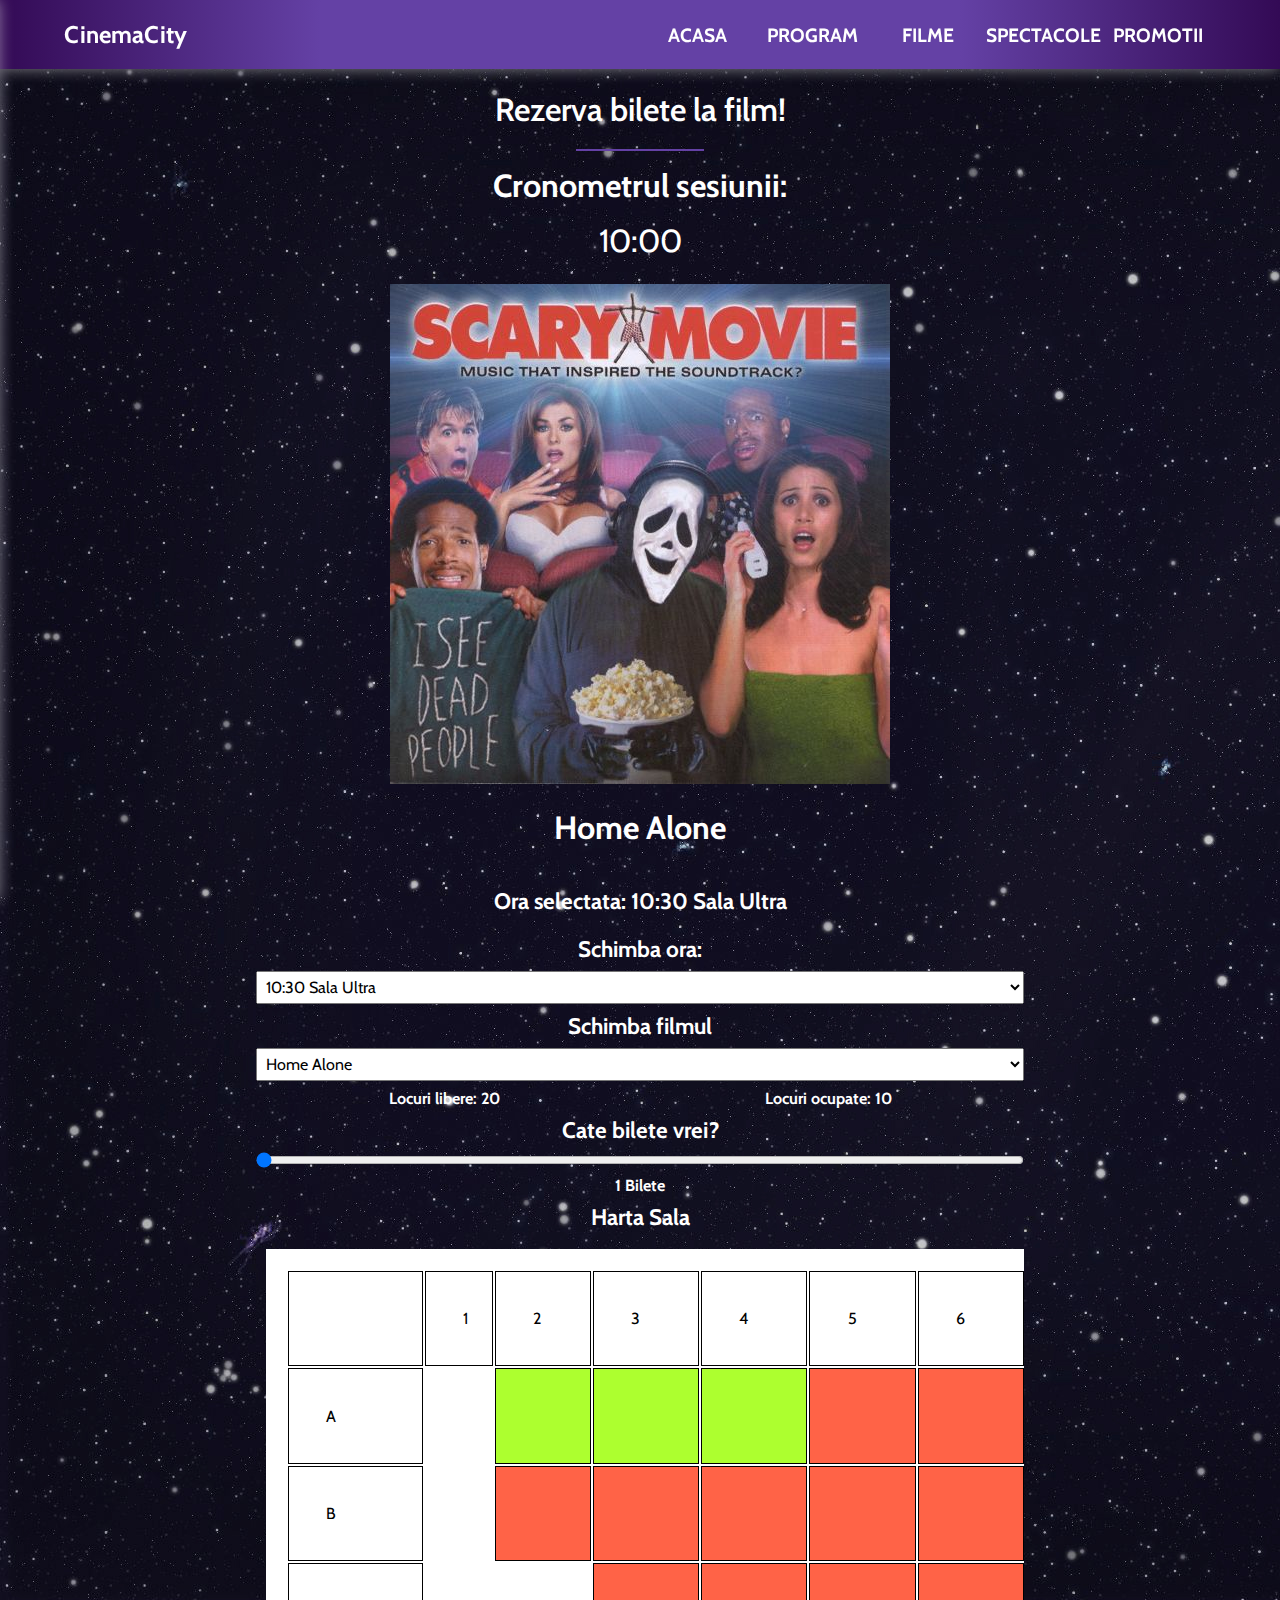
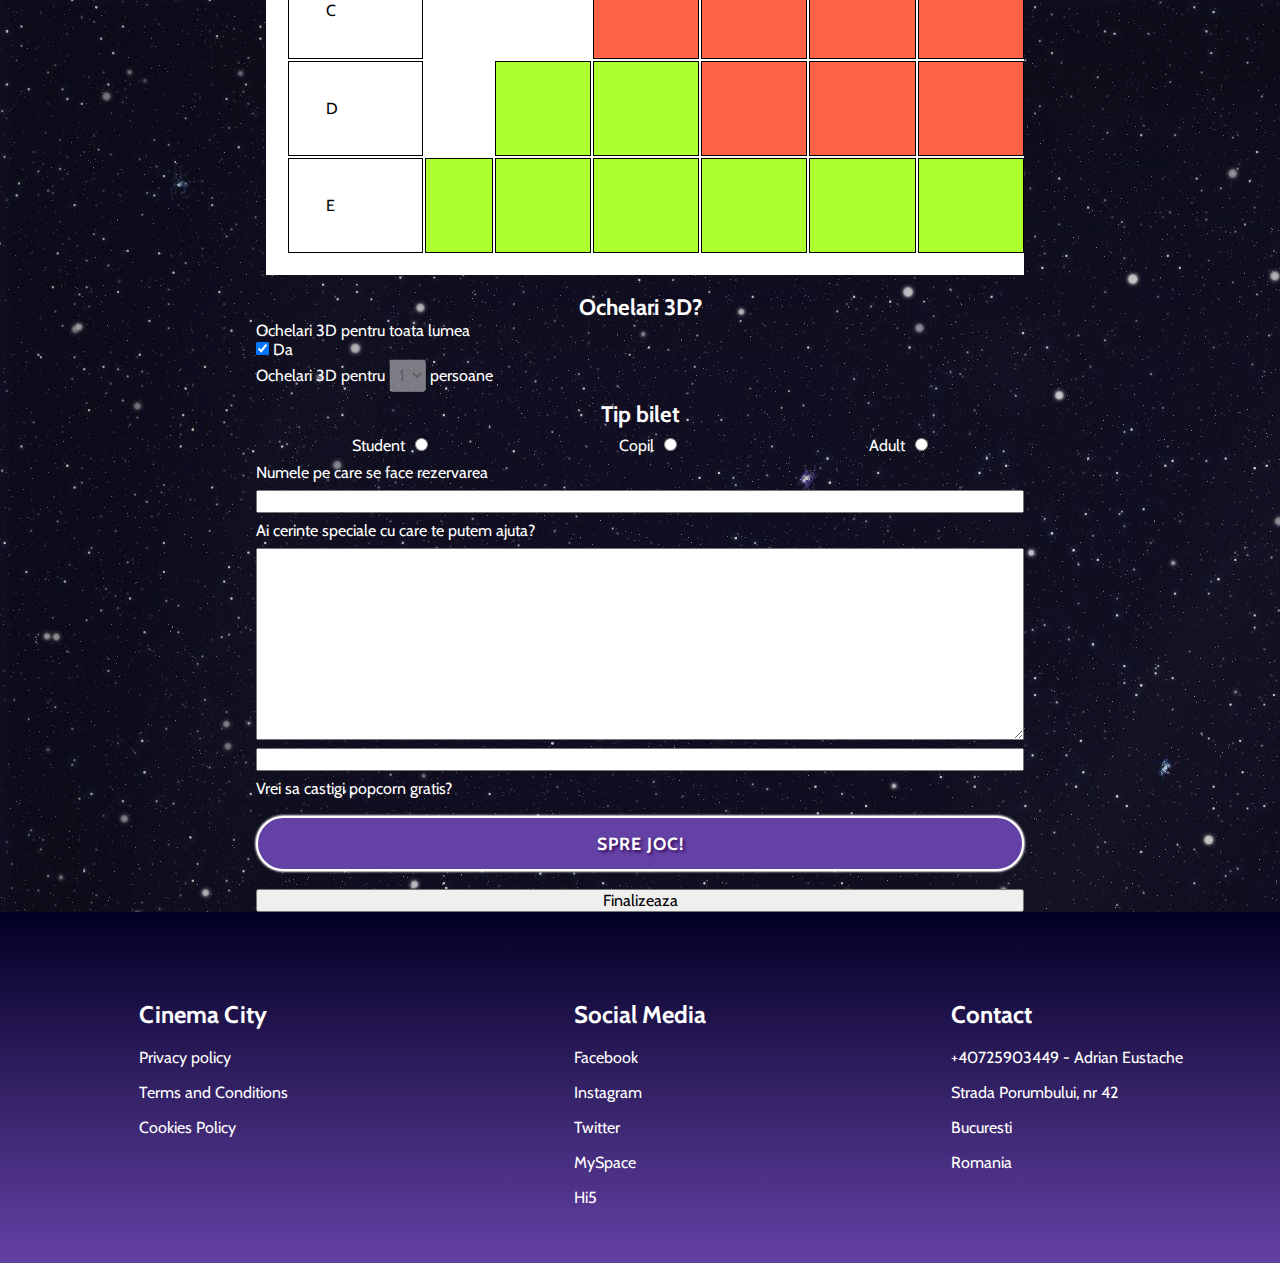
<file: bilete.html>
<!DOCTYPE html>
<html lang="ro">

<!-- textarea -->

<head>
    <meta charset="utf-8" />
    <meta http-equiv="X-UA-Compatible" content="IE=edge">
    <meta name="author" content="Alex Simion">
    <meta name="keywords" content="cinema,filme,bucuresti">
    <meta name="description" content="Cinema Bucuresti">
    <meta name="viewport" content="width=device-width, initial-scale=1">
    <title>Cinema - Film</title>
    <link rel="stylesheet" href="https://use.fontawesome.com/releases/v5.5.0/css/all.css" integrity="sha384-B4dIYHKNBt8Bc12p+WXckhzcICo0wtJAoU8YZTY5qE0Id1GSseTk6S+L3BlXeVIU"
        crossorigin="anonymous">
    <link rel="icon" type="image/x-icon" href="img/icon.ico" />
    <link rel="stylesheet" type="text/css" media="screen" href="styles.css" />
    <link rel="stylesheet" href="map.css">
</head>

<body>

    <script src="js/navbar.js"></script>

    <section class="seat-booking">
        <h1 class="list-title">Rezerva bilete la film!</h1>
        <hr>
        <form action="/finalizeaza.html" method='get'>
            <section class="movie-description">
                <div style="display: flex; flex-direction: column; align-items: center;">
                    <h1>Cronometrul sesiunii:</h1>
                    <span id="timer">10:00</span>
                </div>
                <img src="img/scary-movie.jpg" alt="imagine-movie">
                <h1 id="movie-title"></h1>
                <h2>Ora selectata: <span id="hourSelected"></span></h2>
            </section>
            <section class="movie-options">
                <h3>Schimba ora:</h3>
                <select name="hourSelect" id="hourSelect" onchange="changeHour()"></select>

                <h3>Schimba filmul</h3>
                <select name="movieSelect" onchange="updateMovieData(this.value)" id="movieSelect"></select>

                <div class="seats">
                    <h4>Locuri libere: <span id="ticketsAvailable"></span></h4>
                    <h4>Locuri ocupate: <span id="ticketsTaken"></span></h4>
                </div>
                <h3>Cate bilete vrei?</h3>
                <input name="ticketsNumber" id="ticketsRange" type="range" min="0" value="0" step="1" onchange="showVal(this.value)">
                <h4 style="text-align: center;"> <span id="tickets"></span> Bilete</h4>

                <h3>Harta Sala</h3>
                <div class="seat-map" style="padding: 10px;">
                    <table>
                        <tbody id="map-holder">
                        </tbody>
                    </table>
                </div>

                <div class="3d">
                    <h3>Ochelari 3D?</h3>
                    <label>Ochelari 3D pentru toata lumea</label>
                    <br>
                    <input name="glasses" type="checkbox" onchange="toggleSelect()">
                    Da</br>
                    <label>Ochelari 3D pentru</label>
                    <select id="glassesSelect">
                    </select>
                    persoane
                </div>

                <h3>Tip bilet</h3>

                <div class="ticket-type">
                    <div class="option">Student<input type="radio" name="ticket" value="Student"></div>
                    <div class="option">Copil<input type="radio" name="ticket" value="Copil"></div>
                    <div class="option">Adult<input type="radio" name="ticket" value="Adult"></div>
                </div>

                Numele pe care se face rezervarea<input name="nume" type="text">
                Ai cerinte speciale cu care te putem ajuta?<textarea name="speciale" id="" cols="30" rows="10"></textarea>
                <input name="speciale" type="textarea">
                Vrei sa castigi popcorn gratis?
                <button onclick="location.href='popcorn.html';">Spre joc!</button>
                <input type="submit" value="Finalizeaza">
            </section>
        </form>
    </section>


    <script src="js/footer.js"></script>
    <script src="https://code.jquery.com/jquery-3.3.1.min.js" integrity="sha256-FgpCb/KJQlLNfOu91ta32o/NMZxltwRo8QtmkMRdAu8="
        crossorigin="anonymous"></script>
    <script src="js/index.js"></script>
    <script src="js/seat-booking.js"></script>
</body>

</html>
</file>
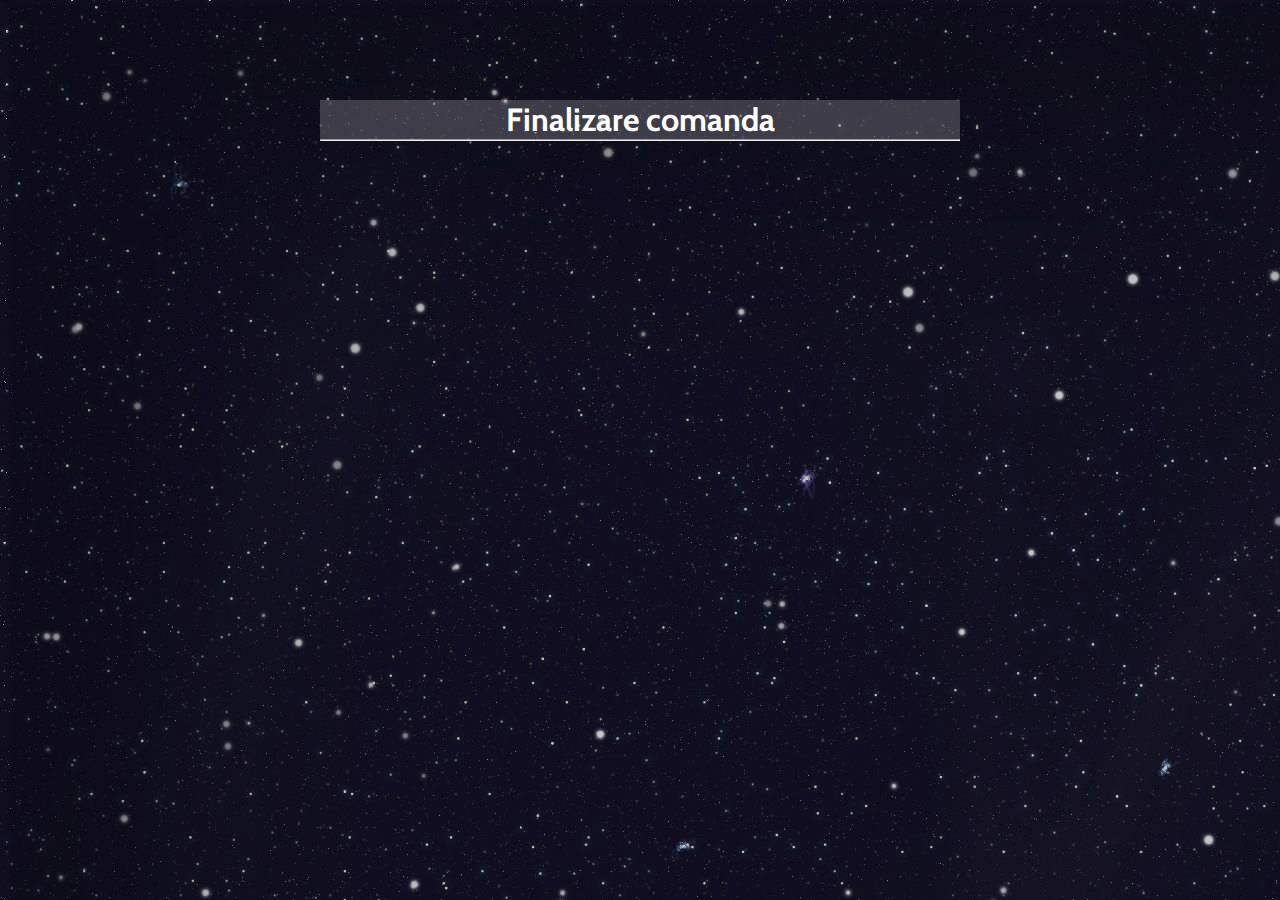
<file: finalizeaza.html>
<!DOCTYPE html>
<html>

<head>
    <meta charset="utf-8" />
    <meta http-equiv="X-UA-Compatible" content="IE=edge">
    <title>Finalizare Comanda</title>
    <meta name="viewport" content="width=device-width, initial-scale=1">
    <script>
        window.onload = function () {
            let data = location.search.slice(1).split('&');
            data.forEach((pair) => {
                pair = pair.split('=');
                pair[1] = pair[1].split('+').join(' ');
                if (pair[0] == 'hourSelect') {
                    pair[1] = pair[1].split('%3A').join(':');
                }
                console.log(pair);
                if (pair[1] != '' && pair[1] != 'on') {
                    let listElement = document.createElement('h3');
                    let type = '';
                    if (pair[0] == 'hourSelect') {
                        type = "Ora Selectata: ";
                    } else if (pair[0] == 'movieSelect') {
                        type = "Filmul Selectat: ";
                    } else if (pair[0] == 'ticketsNumber') {
                        type = "Nr de bilete: ";
                    } else if (pair[0] == 'nume') {
                        type = "Nume: ";
                    } else if (pair[0] == 'speciale') {
                        type = "Cerinte speciale: ";
                        pair[1] = pair[1].split('%20').join(' ');
                    }
                    //listElement.style.marginTop = "15px";
                    listElement.appendChild(document.createTextNode(type + pair[1]));
                    document.querySelector('#comanda').appendChild(listElement);
                }
            });
            let button = document.createElement('input');
            button.type = 'submit';
            button.value = 'Datele sunt corecte!';

            document.querySelector('#comanda').appendChild(button);

            let comanda = document.querySelector('#comanda');
            for (let i = 0; i < comanda.children.length; i++) {
                comanda.children[i].style.marginTop = '15px';
            }
        }
    </script>
    <style>
        @import url('https://fonts.googleapis.com/css?family=Cabin:400,500,600,700');

        * {
            margin: 0;
            padding: 0;
            box-sizing: border-box;
            font-family: "Cabin";
            -webkit-tap-highlight-color: transparent;
        }

        #comanda {
            width: 50vw;
            /* height: 80vh; */
            color: white;
            margin: 100px auto;
            background: rgba(255, 255, 255, 0.2);
            display: flex;
            flex-direction: column;
        }

        h1 {
            text-align: center;
        }

        body {
            background: url('img/stars-bg.jpg');
        }
    </style>
</head>

<body>
    <form id="comanda" action='/index.html'>
        <h1>Finalizare comanda</h1>
        <hr>
    </form>
</body>

</html>
</file>
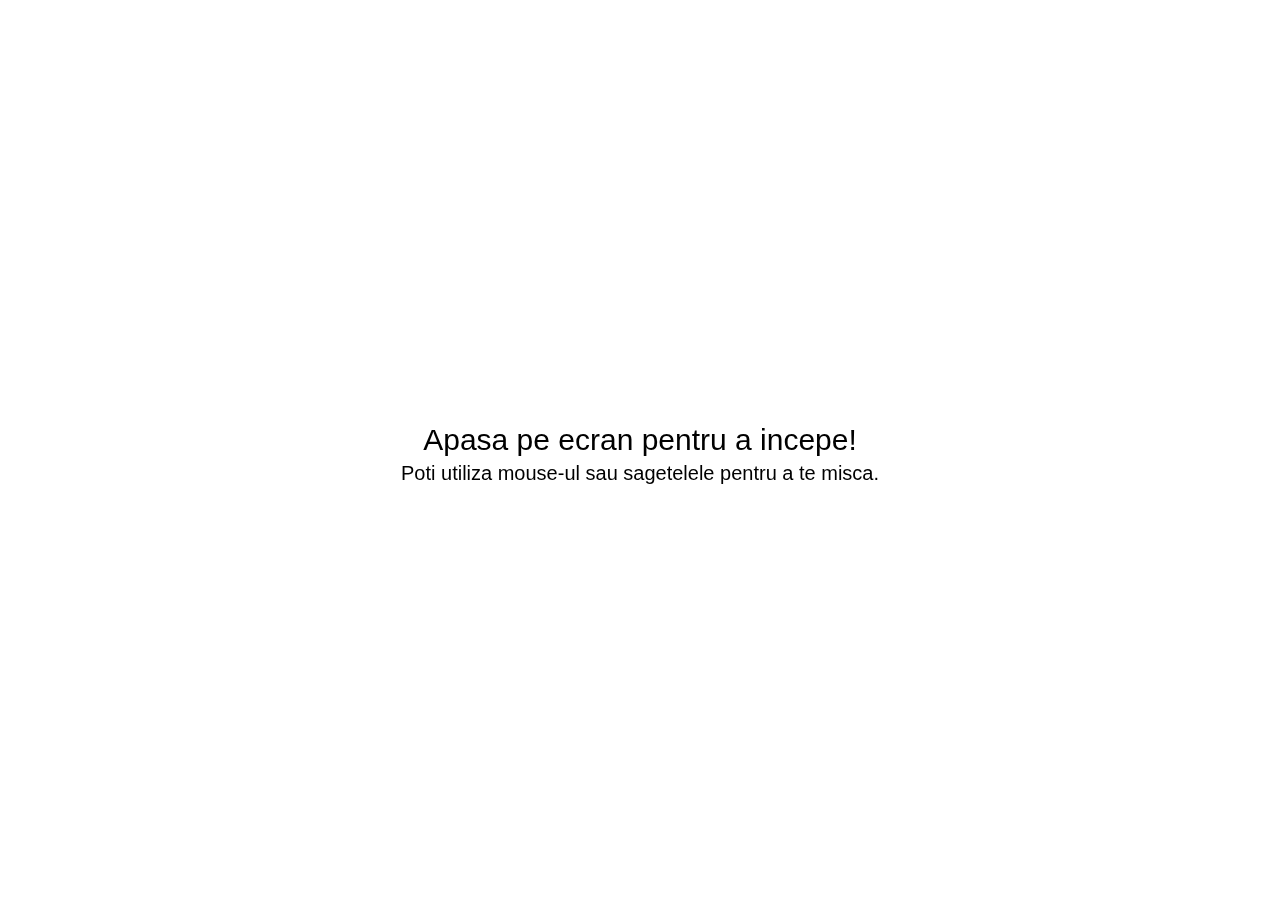
<file: popcorn.html>
<!DOCTYPE html>
<html>

<head>
    <meta charset="utf-8" />
    <meta http-equiv="X-UA-Compatible" content="IE=edge">
    <title>Popcorn</title>
    <meta name="viewport" content="width=device-width, initial-scale=1">

    <style>
        * {
            padding: 0px;
            margin: 0px;
        }
    </style>

</head>

<body>
    <img src="img/popcornGame/single-popcorn.png" id="popcorn" style="display: none;">
    <img src="img/popcornGame/bucket.png" id="bucket" style="display: none;">
    <img src="img/popcornGame/bomb.png" id="bomb" style="display: none;">
    <img src="img/stars-bg.jpg" id="bg" style="display: none;">
    <canvas width=800 height=800></canvas>
    <script src="js/popcorn.js"></script>

</body>

</html>
</file>
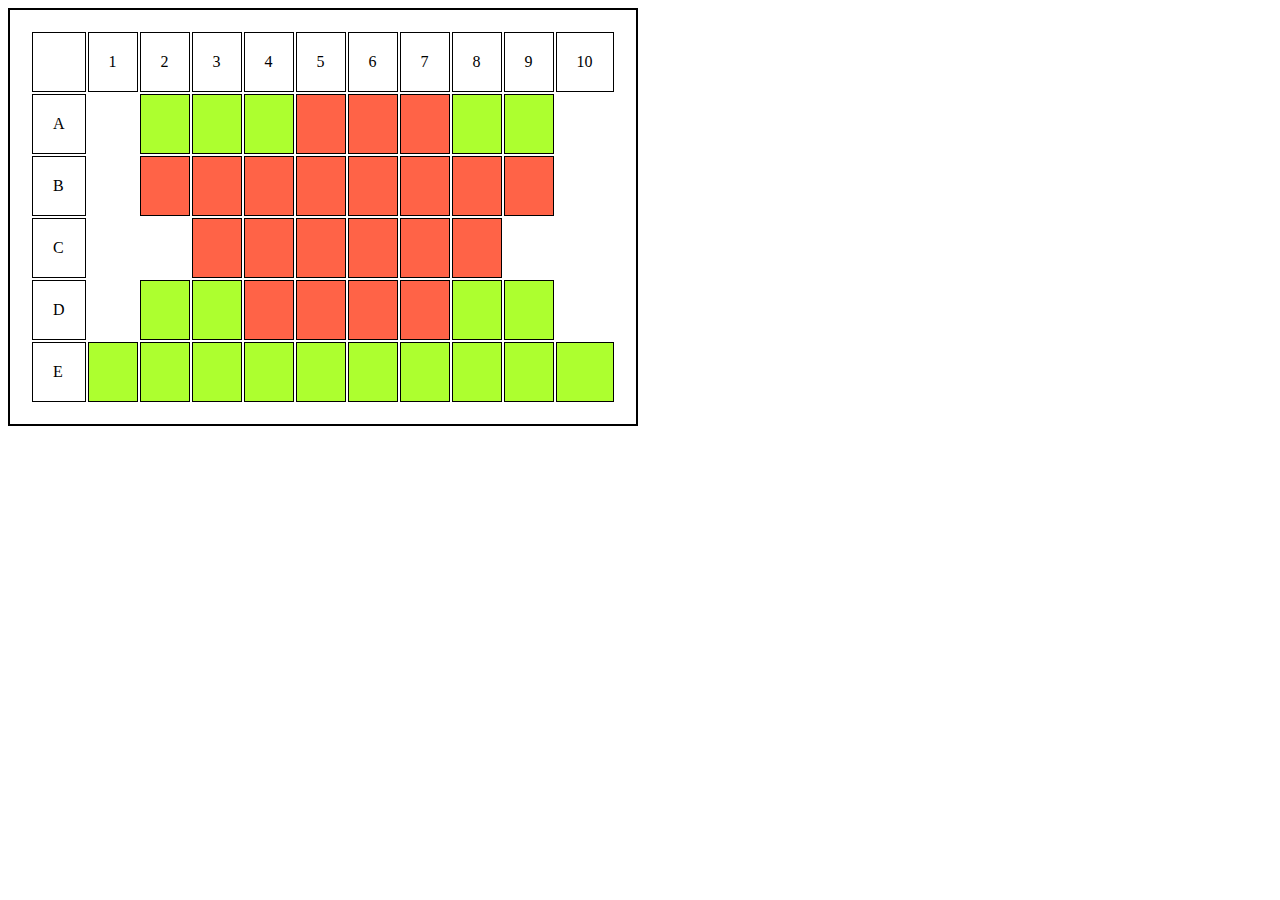
<file: seat-map.html>
<!DOCTYPE html>
<html>

<head>
    <meta charset="utf-8" />
    <meta http-equiv="X-UA-Compatible" content="IE=edge">
    <title>Seat Map</title>
    <meta name="viewport" content="width=device-width, initial-scale=1">
</head>

<body>

    <style>
        table {
            border: 2px solid black;
            padding: 20px;
        }

        td {
            padding: 20px;
            border: 1px solid black;
        }

        td.none {
            visibility: hidden;
        }

        td.taken {
            background: tomato;
        }

        td.free {
            background: greenyellow;
        }

        td.selected {
            background: blue;
        }
    </style>

    <table>
        <tbody id="map-holder">
        </tbody>
    </table>

    <script>
        // -1 - nonexistant
        // 0 - not taken
        // 1 - taken
        let seatMatrix = [
            [-1, 0, 0, 0, 1, 1, 1, 0, 0, -1],
            [-1, 1, 1, 1, 1, 1, 1, 1, 1, -1],
            [-1, -1, 1, 1, 1, 1, 1, 1, -1, -1],
            [-1, 0, 0, 1, 1, 1, 1, 0, 0, -1],
            [0, 0, 0, 0, 0, 0, 0, 0, 0, 0]
        ];
        let rows = 5, cols = 10;
        let mapElement = document.getElementById('map-holder');
        let selectedSeats = 0;
        let rowLetter = 'A', colNumber = 1;

        function nextChar(c) {
            return String.fromCharCode(c.charCodeAt(0) + 1);
        }

        for (let i = -1; i < rows; i++) {
            let tr = document.createElement('tr');
            for (let j = -1; j < cols; j++) {
                let td = document.createElement('td');
                if (i == -1 && j == -1) {
                    // do nothing
                    td.classList.add('label');
                } else if (i == -1) {
                    td.classList.add('label');
                    td.appendChild(document.createTextNode(colNumber++));
                } else if (j == -1) {
                    td.classList.add('label');
                    td.appendChild(document.createTextNode(rowLetter));
                    rowLetter = nextChar(rowLetter);
                } else if (seatMatrix[i][j] == -1) {
                    td.classList.add('none');
                } else if (seatMatrix[i][j] == 0) {
                    td.classList.add('free');
                } else if (seatMatrix[i][j] == 1) {
                    td.classList.add('taken');
                }
                tr.appendChild(td);
            }
            mapElement.appendChild(tr);
        }

        // On Click
        let tdElements = document.querySelectorAll('td');

        tdElements.forEach((e) => {
            e.addEventListener('click', () => {
                if (e.classList.contains('free')) {
                    selectedSeats++;
                    e.classList.replace('free', 'selected');
                } else if (e.classList.contains('selected')) {
                    selectedSeats--;
                    e.classList.replace('selected', 'free');
                }
            });
        });
    </script>

</body>

</html>
</file>
<file: styles.css>
/* MobileFirst Design */

@import url('https://fonts.googleapis.com/css?family=Cabin:400,500,600,700');
* {
    font-size: 14px;
    margin: 0;
    padding: 0;
    box-sizing: border-box;
    font-family: "Cabin";
    -webkit-tap-highlight-color: transparent;
}

/* Navbar */

nav {
    display: grid;
    grid-template-columns: 1fr 1fr;
    align-items: center;
    box-shadow: -1px 0px 14px 0px rgba(255, 255, 255, 0.486);
    position: fixed;
    z-index: 9999;
    width: 100%;
    max-width: 100%;
    padding: 20px 5vw 20px 5vw;
    background: #005C97;
    /* fallback for old browsers */
    background: -webkit-linear-gradient(to top, #363795, #005C97);
    /* Chrome 10-25, Safari 5.1-6 */
    background: radial-gradient(circle, #6441a5, #6441a5, #330a55);
    /* W3C, IE 10+/ Edge, Firefox 16+, Chrome 26+, Opera 12+, Safari 7+ */
}

nav .logo {
    justify-self: end;
    color: white;
}

ul li {
    /* list-style-type: none; */
    display: flex;
    align-items: center;
    justify-content: center;
}

ul a {
    text-decoration: none;
    font-weight: 800;
    font-size: 1.2rem;
    text-transform: uppercase;
    color: white;
}

nav ul a:hover {
    color: #9c94a9;
}

.dropdown {
    position: relative;
}

.dropdown-content {
    display: none;
    position: absolute;
    top: 60%;
    background: #6441a5;
    padding-top: 30px;
    min-width: 160px;
    z-index: 1;
    width: 100%;
}

.dropdown-content a {
    color: white;
    padding: 12px 16px;
    text-decoration: none;
    display: block;
    text-align: center;
    border-bottom: 1px white solid;
}

.dropdown-content a:first-of-type {
    border-top: 1px white solid;
}

.dropdown:hover .dropdown-content {
    display: block;
}

.dropdown-content a:hover {
    color: #ddd;
}

/* Burger Menu */

.burger {
    font-size: 2rem;
    color: white;
    cursor: pointer;
}

.mobile-menu {
    display: flex;
    flex-direction: column;
    align-items: stretch;
    position: fixed;
    z-index: 9999;
    background: #6441a5;
    height: 100vh;
    width: 100vw;
    transition: .3s ease-in-out transform;
    transform: translateX(-100vw);
    padding: 0;
}

.mobile-menu li:first-of-type {
    border-top: white 1px solid;
}

.mobile-menu li {
    padding: 20px;
    border-bottom: #ffffff 1px solid;
    text-decoration: none !important;
    color: white;
    text-align: center;
}

.close-button {
    font-size: 3rem;
    color: white;
    padding-left: 10px;
    cursor: pointer;
}

/* Slider */

.slider {
    position: relative;
    width: 100%;
    height: 100vh;
    max-width: 100%;
    /* -webkit-overflow-scrolling: touch; */
}

.slide {
    display: none;
    width: 100%;
    height: 100%;
    grid-template-columns: 1fr;
    grid-template-rows: 1fr auto 0.2fr;
    align-items: center;
    justify-items: center;
    animation-name: fade;
    animation-duration: 1s;
}

.slide h1 {
    text-shadow: 0px 0px 10px white;
    color: #6441a5;
    font-weight: 900;
    font-size: 2rem;
    text-align: center;
    margin-bottom: 10px;
}

.slide button {
    border-color: white;
    border-style: solid;
    border-radius: 50px 50px;
    box-shadow: #e7e4e9 0px 0px 2px 1px;
    padding: 8px;
    margin-top: 10px;
    margin-bottom: 10px;
    background: none;
    font-size: 0.9rem;
    font-weight: 800;
    color: white;
    text-shadow: 2px 2px 3px #330a55;
    letter-spacing: 1px;
    text-transform: uppercase;
}

.slide aside {
    display: flex;
    flex-direction: column;
}

.slide>img {
    max-height: 60%;
    margin-top: 5rem;
}

#slide-1 {
    background-image: url("https://www.grandentertainment.ro/var/uploads/sliders/Slider_Grand_Bohemian_1353x596.png");
    background-position: center;
    background-repeat: no-repeat;
    background-size: cover;
}

#slide-2 {
    background-image: url("https://www.grandentertainment.ro/var/uploads/sliders/1353_x_596_-_eliot.jpg");
    background-position: center;
    background-repeat: no-repeat;
    background-size: cover;
}

#slide-3 {
    background-image: url("http://aperitiff.tiff.ro/wp-content/uploads/2018/05/coboram-la-prima.jpg");
    background-position: center;
    background-repeat: no-repeat;
    background-size: cover;
}

.dot {
    cursor: pointer;
    height: 20px;
    width: 20px;
    margin: 0 2px;
    background-color: #6441a5;
    border-radius: 50%;
    display: inline-block;
    transition: background-color 0.6s ease;
}

.dot.active {
    background-color: #330a55
}

.prev, .next {
    cursor: pointer;
    position: absolute;
    top: 50%;
    width: auto;
    padding: 16px;
    margin-top: -22px;
    color: white;
    font-weight: bold;
    font-size: 18px;
    transition: 0.6s ease;
    border-radius: 0 3px 3px 0;
}

.next {
    right: 0;
    border-radius: 3px 0 0 3px;
}

.prev:hover, .next:hover {
    background-color: rgba(0, 0, 0, 0.8);
}

.dots {
    position: absolute;
    left: 50%;
    bottom: 20px;
    transform: translate(-50%);
}

/* Movie List */

.movies {
    display: flex;
    flex-direction: column;
    max-width: 100%;
    padding-bottom: 70px;
    background: url('img/stars-bg.jpg');
}

.list-title {
    text-align: center;
    margin: 40px 0 5px 0;
    font-weight: 600;
    font-size: 2rem;
    color: white;
}

hr {
    margin: 15px auto;
    width: 10%;
    border: 1px #6441a5 solid;
}

.movie-list {
    display: grid;
    grid-template-columns: 1fr;
    justify-items: center;
    grid-gap: 20px;
    margin-top: 25px;
    margin-bottom: 20px;
}

.movie {
    margin-bottom: 80px;
    position: relative;
}

.img-container {
    position: relative;
}

.movie-title {
    position: absolute;
    bottom: 30px;
    left: 50%;
    transform: translateX(-50%);
    color: white;
    font-weight: 900;
    z-index: 2;
    text-shadow: black 2px 1px;
    font-size: 2.3rem;
    text-align: center;
}

.img-container button:hover {
    background: white;
    color: black;
    text-shadow: none;
}

.img-container button {
    background: none;
    border-radius: 10px 10px;
    position: absolute;
    z-index: 2;
    bottom: 0px;
    font-size: 1rem;
    padding: 5px 10px;
    transition: .5s all;
    opacity: 0;
}

.smoke-bg {
    position: absolute;
    top: 0px;
    left: 0px;
    opacity: 0.4;
    transition: 1s all;
    padding-top: 0px !important;
    width: 100%;
    height: 100%;
    object-fit: cover;
}

.movie button:first-of-type {
    left: 10px;
}

.movie button:nth-of-type(2) {
    right: 10px;
}

.movie:hover .smoke-bg {
    opacity: 1;
}

.movie:hover button {
    opacity: 1;
}

.movie img {
    max-width: 300px;
    max-height: 300px;
}

/* Footer */

footer {
    display: grid;
    grid-template-rows: repeat(3, auto);
    align-items: center;
    justify-items: center;
    padding-bottom: 40px;
    background: rgb(73, 37, 131);
    background: linear-gradient(0deg, rgba(73, 37, 131, 1) 0%, rgba(100, 65, 165, 1) 0%, rgba(2, 0, 36, 1) 100%);
}

footer ul {
    display: flex;
    flex-direction: column;
    align-items: center;
    color: white;
}

footer ul li {
    margin-bottom: 1rem;
}

footer h4 {
    margin-bottom: 1.2rem;
    margin-top: 3rem;
    color: white;
    font-size: 1.5rem;
    text-align: center;
}

button {
    border-color: white;
    border-style: solid;
    border-radius: 50px 50px;
    box-shadow: #e7e4e9 0px 0px 2px 1px;
    background: #6441a5;
    padding: 15px 30px;
    margin-top: 10px;
    margin-bottom: 10px;
    font-size: 0.9rem;
    font-weight: 800;
    color: white;
    text-shadow: 2px 2px 3px #330a55;
    letter-spacing: 1px;
    text-transform: uppercase;
    align-self: center;
    font-size: 1.1rem;
}

/* Program filme */

.program {
    max-width: 100vw;
    padding-top: 100px;
    background-image: url('img/stars-bg.jpg');
    background-position-y: 10rem;
}

.program .tabs {
    max-width: 100%;
}

.program h1 {
    color: white;
}

.program .tabs ul {
    display: grid;
    max-width: 100%;
    grid-template-columns: 1fr;
    padding: 1rem 1rem;
}

.program .tabs ul li {
    color: white;
    font-size: 1.5rem;
    background: #6441a5;
    border-radius: 30px 30px;
    margin: 1rem 1rem;
}

.program .tabs ul li.active {
    background-color: #fbfbfb;
    color: #330a55;
}

.program .tabs ul li:hover {
    background-color: #fbfbfb;
    color: #330a55;
    cursor: pointer;
}

/* Ore Film */

.ore {
    z-index: 2;
    position: absolute;
    bottom: 0px;
    left: 0px;
    width: 100%;
    max-width: 100%;
    /* background: rgba(0, 0, 0, 0.319); */
    /* transform: translateX(-50%); */
}

.ore ul {
    display: flex;
    flex-direction: row;
    flex-wrap: wrap;
    list-style-type: square !important;
}

.ore ul li {
    color: white;
    font-size: 1rem;
    padding: 1rem 1rem;
}

.movie-program button {
    bottom: 50% !important;
    left: 50% !important;
    transform: translateX(-50%);
}

.movie-program h2 {
    bottom: 6rem;
}

/* Movie list 2 */

.movie-list2 {
    display: grid;
    grid-template-columns: 1fr;
    grid-gap: 1rem;
    justify-content: center;
    align-items: center;
}

.movie-list2 img {
    max-width: 200px;
    max-height: 300px;
    justify-self: center;
    margin: 0.3rem 0px;
}

.movie2 {
    display: grid;
    grid-template-columns: 1fr;
    /* grid-gap: 0.6rem; */
    /* background: rgba(245, 245, 245, 0.2); */
    border-radius: 10px 10px;
    margin: 1rem;
    color: white;
}

.movie2-details {
    display: grid;
    grid-template-columns: 1fr;
    grid-gap: 0.4rem;
}

.movie2-details button:first-of-type {
    margin-bottom: 0px;
}

.movie2-details button:nth-of-type(2) {
    margin-top: 0.2rem;
}

.movie2 h2 {
    font-size: 2.4rem;
}

.movie2 span {
    padding: 0.3rem 0.5rem;
}

span.green {
    background: green;
}

span.orange {
    background: orange;
}

span.red {
    background: red;
}

.movie2 button {
    background: none;
    border-radius: 10px 10px;
    font-size: 1rem;
    padding: 5px 10px;
    transition: 0.2s ease all;
}

.movie2 button:hover {
    background: white;
    color: black;
    text-shadow: none;
}

/* Promotii List */

.promotii-list {
    padding-bottom: 4rem;
    margin-top: 2rem;
    display: grid;
    grid-template-columns: 1fr;
    justify-items: center;
    grid-gap: 2rem;
    color: white;
}

.promotie {
    display: grid;
    grid-template-columns: 1fr;
    justify-items: center;
}

.promotie img {
    max-width: 90%;
}

.promotie h2 {
    font-size: 1.5rem;
    margin-bottom: 0.7rem;
    text-align: center;
}

/* Film Page */

.movie-page {
    background: url('img/stars-bg.jpg');
    color: white;
    padding-top: 100px;
    padding-bottom: 100px;
}

.movie-description img {
    max-width: 80%;
}

.movie-description {
    display: grid;
    grid-template-columns: 1fr;
    grid-gap: 1.5rem;
    justify-items: center;
}

.movie-description h1 {
    font-size: 2rem;
    margin-bottom: 1rem;
}

.description {
    padding: 2rem;
}

.description * {
    margin-bottom: 0.5rem;
}

.movie-type {
    display: flex;
}

.type {
    display: flex;
    align-items: center;
}

.white-button {
    background: none;
    border-radius: 10px 10px;
    position: absolute;
    font-size: 1rem;
    padding: 5px 10px;
}

.white-button:hover {
    color: black;
    background: white;
    text-shadow: none;
}

.movie-program h1 {
    margin-top: 5rem;
    font-size: 2rem;
    text-align: center;
}

.schedule-chooser {
    display: grid;
    grid-template-rows: 1fr 1fr;
    background: #6441a5;
    border-radius: 2rem;
    overflow: hidden;
    margin: 1rem 2rem;
}

.schedule-chooser a {
    text-transform: none !important;
}

.days {
    display: flex;
    flex-wrap: wrap;
    justify-content: space-between;
    margin-bottom: 1rem;
}

.day-name {
    font-size: 1.5rem;
}

.days li {
    flex: 1 0 auto;
    text-align: center;
    padding: 1rem;
    background: #a3a3a352;
    display: flex;
    flex-direction: column;
    cursor: pointer;
}

.days li:hover {
    background: #6441a5;
}

.days li.active {
    background: #6441a5;
}

.days date {
    display: block;
}

.hours {
    display: flex;
    justify-content: space-between;
    flex-wrap: wrap;
}

.hours li {
    flex: 1 1 auto;
    padding: 1rem;
    cursor: pointer;
}

/* Seat booking */

.seat-booking {
    display: flex;
    flex-direction: column;
    padding-top: 50px;
    background: url('img/stars-bg.jpg');
    color: white;
}

.movie-description {
    margin-bottom: 20px;
}

.movie-description h2 {
    font-size: 1.4rem;
    font-weight: 800;
}

.seats {
    display: flex;
    justify-content: space-around;
}

.movie-options {
    display: grid;
    grid-template-rows: 1fr;
    grid-gap: 0.5rem;
    max-width: 60vw;
    margin: 0 auto;
}

.movie-options h3 {
    text-align: center;
    font-size: 1.4rem;
}

/* Ticket Type */

.ticket-type {
    display: flex;
    justify-content: space-around;
}

.option input {
    margin-left: 10px;
}

/* Timer */

#timer {
    font-size: 2rem;
}

#hourSelected {
    font-size: 1.4rem;
}

/* Bilete.html */

select {
    padding: 5px;
}

button:hover {
    background: #330a55;
}

.mobile-hidden {
    display: none;
}

.desktop-hidden {
    display: block;
}

@keyframes fade {
    from {
        opacity: .4;
    }
    to {
        opacity: 1
    }
}

/* Tablet */

@media (min-width:768px) {
    * {
        font-size: 16px;
    }
    .movie img {
        max-width: 400px;
        max-height: 400px;
    }
    /* Footer */
    footer {
        grid-template-columns: repeat(3, 1fr);
        align-items: baseline;
    }
    footer ul {
        align-items: flex-start;
    }
    footer h4 {
        text-align: left;
    }
    /* Program filme */
    .program .tabs ul {
        margin: 0 2rem;
        grid-template-columns: repeat(7, auto);
        min-height: 0;
        /* NEW */
        min-width: 0;
        /* NEW; needed for Firefox */
    }
    .program .tabs ul li {
        padding: 10px 20px;
        font-size: 1rem;
        overflow: hidden;
        /* NEW */
        min-width: 0;
        /* NEW; needed for Firefox */
        max-width: 70%;
    }
    .movie-program button {
        font-size: 1.9rem;
    }
    /* Movie List 2 */
    .movie2 {
        grid-template-columns: auto auto;
        grid-gap: 2rem;
        padding: 3rem 3rem;
    }
    .filme .tabs ul {
        grid-template-columns: auto auto;
        justify-items: center;
    }
    /* Promotii List */
    .promotie img {
        max-width: 600px;
    }
    /* Movie Description */
    .movie-description {
        /* grid-template-columns: 1fr 1fr; */
        align-items: center;
    }
    .movie-description img {
        max-height: 500px;
    }
    /* Movie Page */
    .movie-page {
        padding-top: 150px;
    }
}

/* Desktop */

@media (min-width:1100px) {
    /* hi-res laptops and desktops */
    * {
        font-size: 16px;
    }
    /* Navbar */
    nav .logo {
        justify-self: start;
        font-size: 1.5rem;
    }
    nav ul {
        display: grid;
        grid-template-columns: repeat(5, 1fr);
    }
    .dropdown-content {
        top: 1.6rem !important;
        padding-top: 1rem;
    }
    /* Slider */
    .slide {
        grid-template-columns: 1fr 1fr;
        grid-template-rows: 1fr;
        align-items: center;
    }
    .slide aside h1 {
        font-size: 2.5rem;
    }
    .slide aside {
        align-items: flex-start;
        padding-right: 8rem;
    }
    .slide aside button {
        align-self: start;
    }
    .slide aside p {
        color: white;
        font-size: 1.2rem;
        text-shadow: 2px 2px 3px #330a55;
    }
    /* Movie List */
    .movie img {
        max-width: 100%;
        max-height: 100%;
    }
    .movie-list {
        grid-template-columns: repeat(3, 1fr);
    }
    /* Footer */
    footer {
        padding-top: 2.5rem;
    }
    .mobile-hidden {
        display: block;
    }
    .desktop-hidden {
        display: none;
    }
    /* Movie2 list */
    .movie2 {
        grid-template-columns: auto 0.9fr;
        grid-gap: 2rem;
        justify-self: center;
    }
    .movie2 img {
        max-width: 400px;
        max-height: 300px;
    }
    .filme .tabs ul li {
        font-size: 2rem;
        padding: 1rem 2rem;
    }
    /* Promotii List */
    .promotii-list {
        grid-gap: 5rem;
    }
    .promotie img {
        max-width: 900px;
    }
    .promotie h2 {
        font-size: 2rem;
    }
    /* Movie Page */
    .movie-description img {
        max-height: 700px;
    }
    .schedule-chooser {
        max-width: 80%;
        margin: 5rem auto;
    }
    .hours {
        min-height: 10rem;
    }
}
</file>
<file: map.css>
.seat-map {
    overflow: scroll;
}

table {
    overflow: scroll;
    width: 100vw;
    background: white;
    /* border: 2px solid black; */
    padding: 20px;
}

td {
    padding: 3%;
    border: 1px solid black;
    color: black;
}

td.none {
    visibility: hidden;
}

td.taken {
    background: tomato;
}

td.free {
    background: greenyellow;
}

td.selected {
    background: blue;
}
</file>
